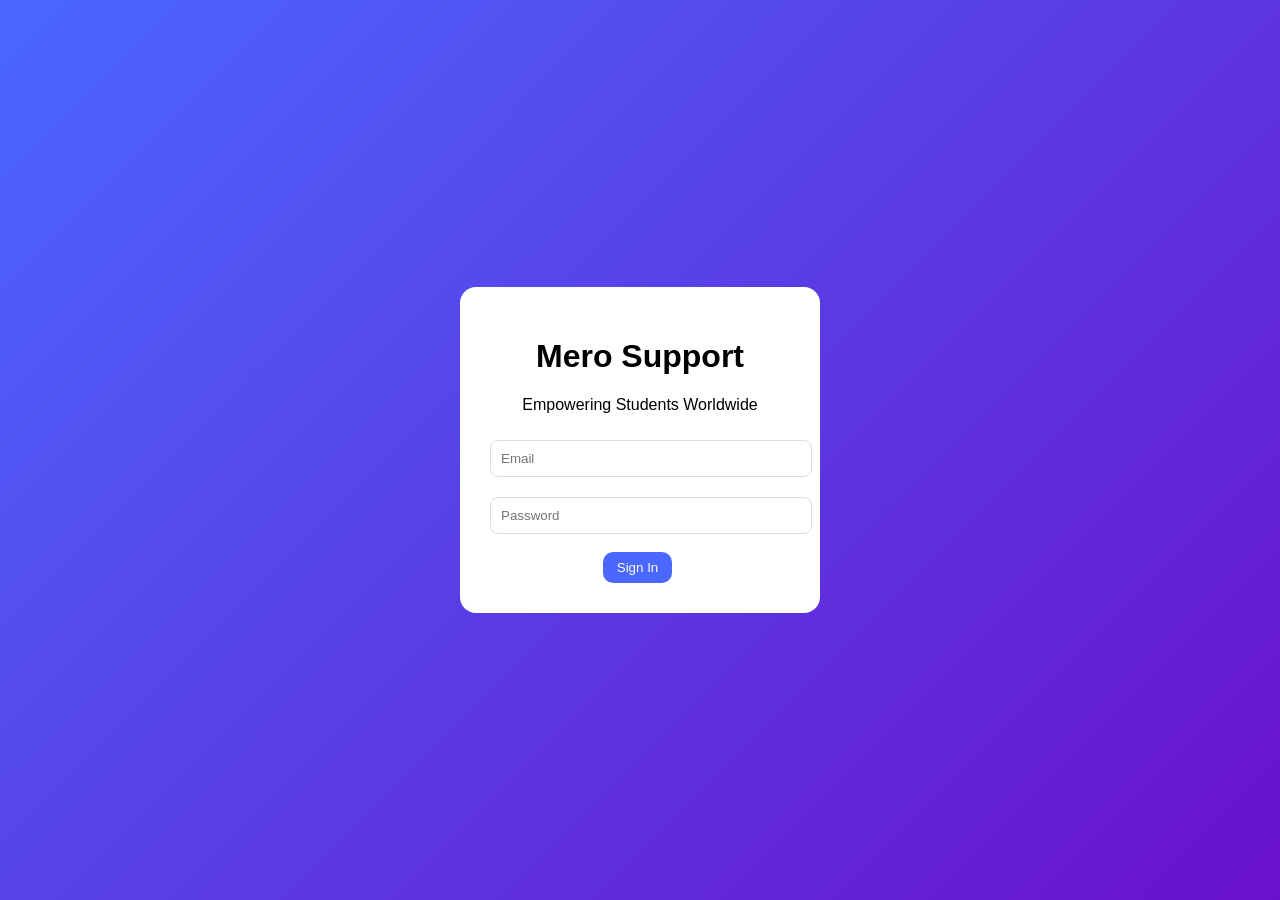
<file: index.html>
<!DOCTYPE html>
<html lang="en">
<head>
<meta charset="UTF-8">
<meta name="viewport" content="width=device-width, initial-scale=1.0">
<title>Mero Support</title>
<link rel="stylesheet" href="style.css">
</head>

<body>

<header class="navbar">
    <h1>Mero Support</h1>
    <button onclick="logout()">Logout</button>
</header>

<section class="hero">
    <h2>Support Talented Students</h2>
    <p>Help students achieve their dreams worldwide</p>
</section>

<section id="feed" class="feed"></section>

<script src="app.js"></script>
</body>
</html>
</file>
<file: style.css>
body {
    margin: 0;
    font-family: Arial, sans-serif;
    background: #f4f6ff;
}

/* NAVBAR */
.navbar {
    display: flex;
    justify-content: space-between;
    align-items: center;
    padding: 15px 25px;
    background: white;
    box-shadow: 0 2px 10px rgba(0,0,0,0.08);
}

/* HERO */
.hero {
    text-align: center;
    padding: 30px 20px;
}

/* FEED */
.feed {
    display: flex;
    flex-direction: column;
    align-items: center;
}

/* CARD */
.card {
    background: white;
    width: 90%;
    max-width: 520px;
    margin: 12px;
    padding: 18px;
    border-radius: 16px;
    box-shadow: 0 6px 18px rgba(0,0,0,0.08);
    transition: 0.2s;
}

.card:hover {
    transform: translateY(-3px);
}

/* BUTTONS */
button {
    padding: 8px 14px;
    border: none;
    border-radius: 10px;
    cursor: pointer;
    background: #4a67ff;
    color: white;
    margin-top: 8px;
    margin-right: 5px;
    transition: 0.2s;
}

button:hover {
    background: #3b4fd9;
}

/* LOGIN PAGE */
.auth-body {
    display: flex;
    justify-content: center;
    align-items: center;
    height: 100vh;
    background: linear-gradient(135deg,#4a67ff,#6a11cb);
}

.auth-box {
    background: white;
    padding: 30px;
    border-radius: 16px;
    width: 300px;
    text-align: center;
}

.auth-box input {
    width: 100%;
    margin: 10px 0;
    padding: 10px;
    border-radius: 8px;
    border: 1px solid #ddd;
}
</file>
